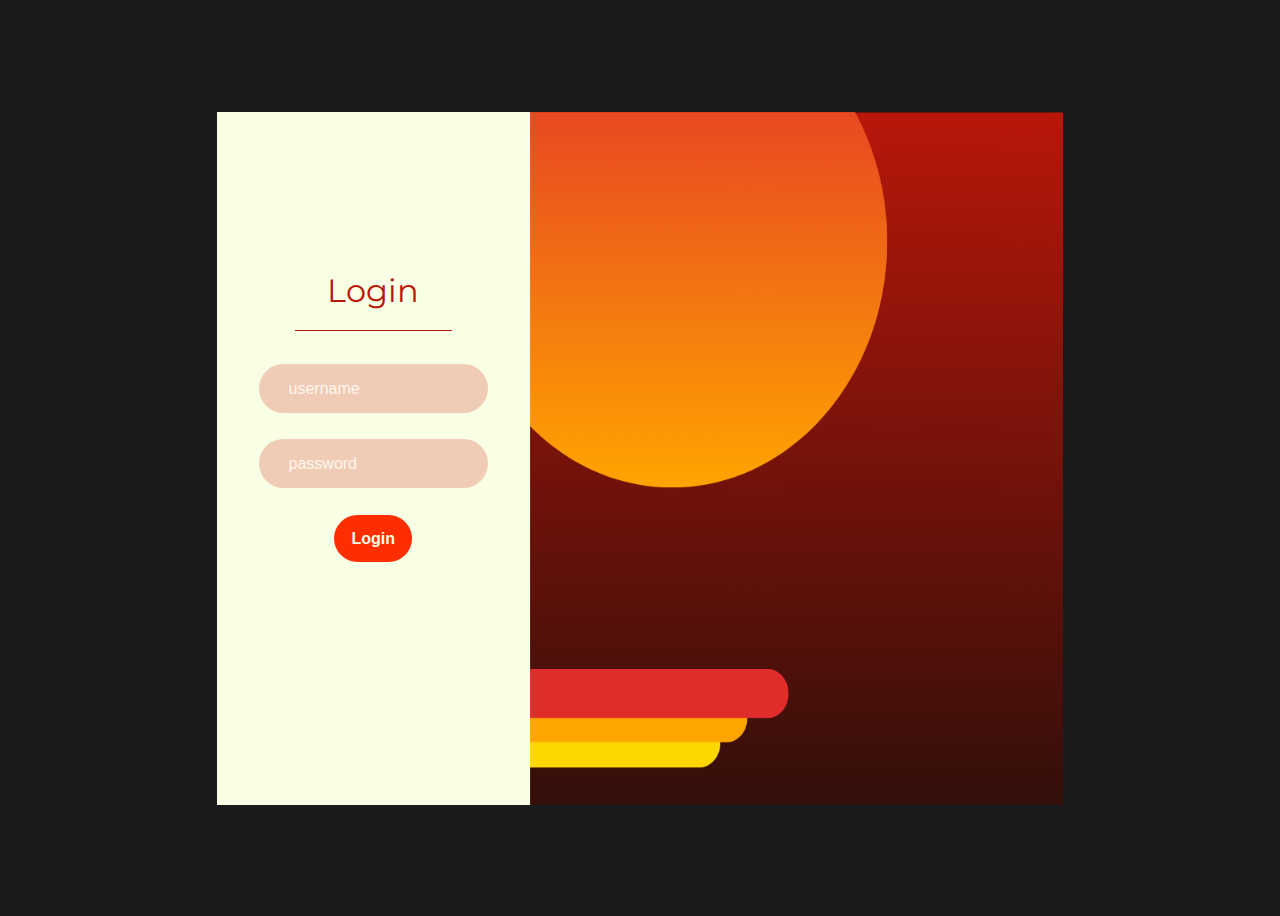
<file: index.html>
<!DOCTYPE html>
<html lang="en">
    <head>
        <meta charset="UTF-8">
        <meta name="viewport" content="width=device-width, initial-scale=1.0">
        <link rel="stylesheet" href="styles.css">
        <title>Document</title>
    </head>

    <body>
        <div class="form-container" action="/action_page.php">
            <form class="form-page">
                <h1>login</h1>
                <input class="input-style" type="text" id="username" name="username" placeholder="username">
                <input class="input-style" type="password" id="password" name="password" placeholder="password">
                <button type="submit">login</button>
            </form>

            <div style="background-color: red;" class="form-image-container">
                <img src="./ui/assets/form-image.png" alt="">
            </div>
        </div>  
    </body>
</html>
</file>
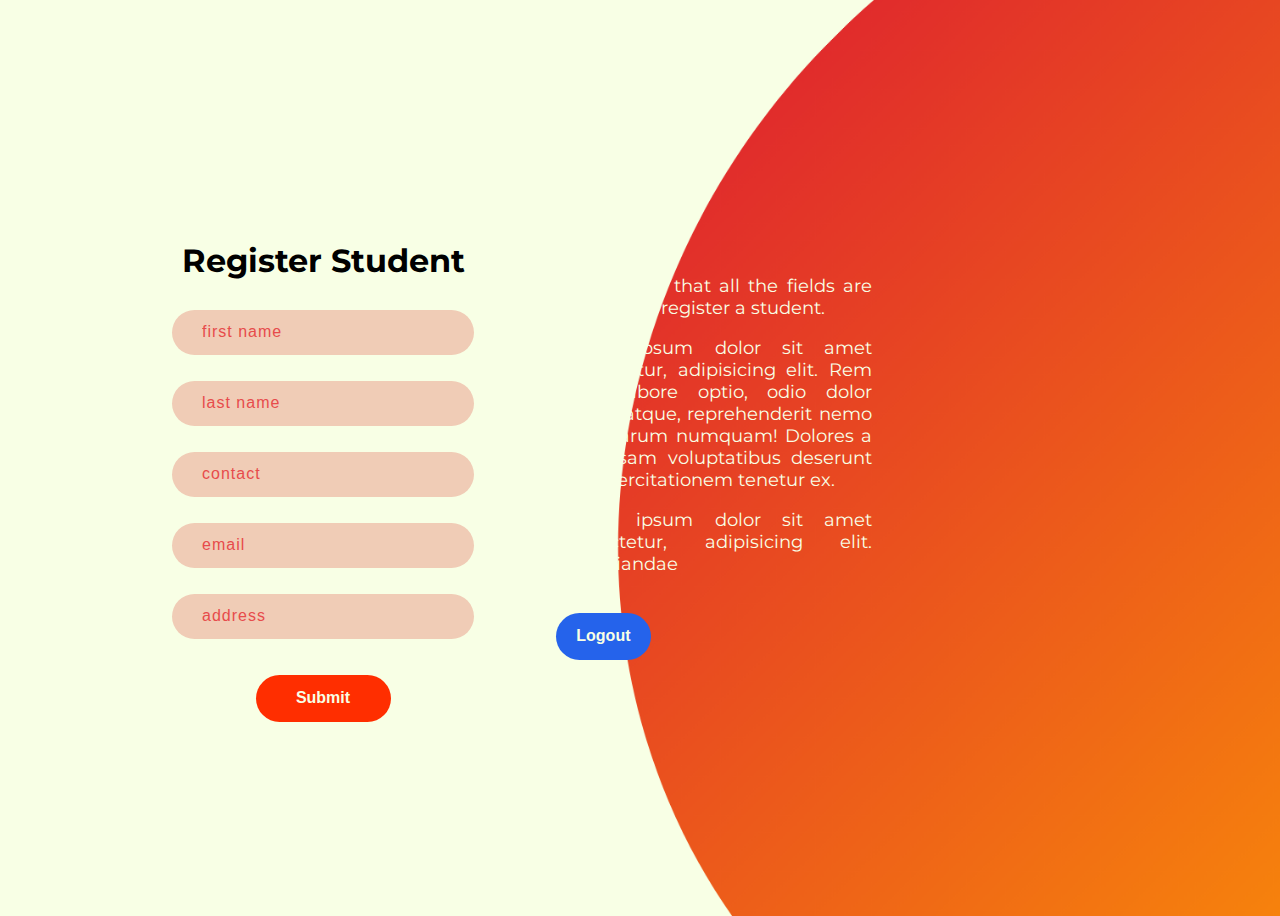
<file: ui/pages/student-register/index.html>
<!DOCTYPE html>
<html lang="en">
    <head>
        <meta charset="UTF-8">
        <meta name="viewport" content="width=device-width, initial-scale=1.0">
        <link rel="stylesheet" href="styles.css">
        <title>Document</title>
    </head>

    <body>
        <div class="main-container">
            <form class="form-container" action="/action_page.php">
                <div style="width: 100%; display: flex; flex-direction: column; align-items: center;">
                    <h1>register student</h1>
                    <input class="input-style" type="text" id="fname" name="fname" placeholder="first name">
                    <input class="input-style" type="text" id="fname" name="fname" placeholder="last name">
                    <input class="input-style" type="text" id="lname" name="lname" placeholder="contact">
                    <input class="input-style" type="text" id="lname" name="lname" placeholder="email">
                    <input class="input-style" type="text" id="lname" name="lname" placeholder="address">
                    <button type="submit">submit</button>
                </div>
            </form>

            <div class="text-area">
                <p>Please note that all the fields are required to register a student.</p>

                <p>
                    Lorem ipsum dolor sit amet consectetur,
                    adipisicing elit. Rem nulla labore optio, odio 
                    dolor debitis atque, reprehenderit nemo vitae 
                    harum numquam! Dolores a laboriosam voluptatibus 
                    deserunt iure exercitationem tenetur ex.
                </p>

                <p>Lorem ipsum dolor sit amet consectetur, adipisicing elit. Repudiandae</p>

                <button>logout</button>
            </div>
        </div>      
    </body>
</html>
</file>
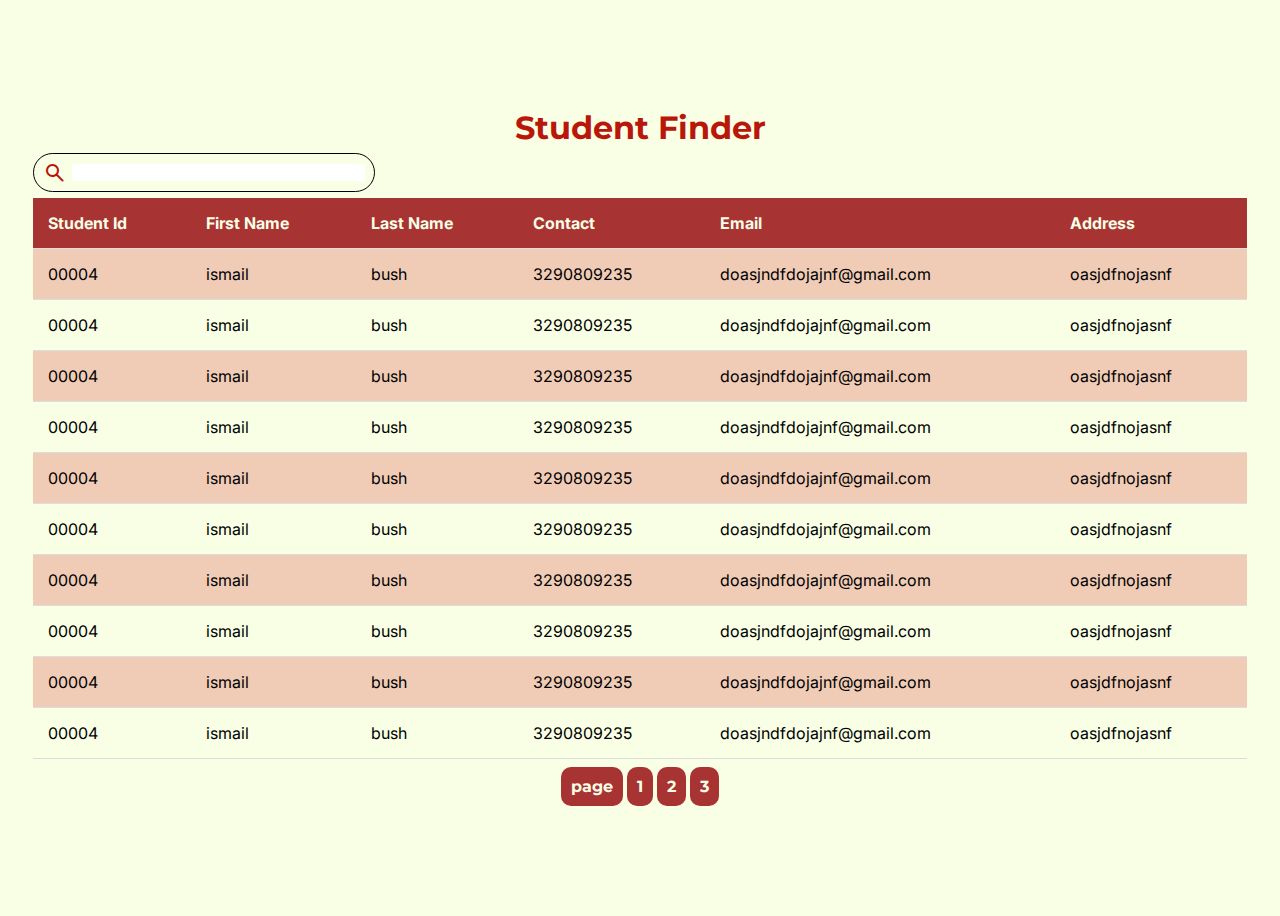
<file: ui/pages/student-table/index.html>
<!DOCTYPE html>
<html lang="en">
    <head>
        <meta charset="UTF-8">
        <meta name="viewport" content="width=device-width, initial-scale=1.0">
        <title>Document</title>
        <link rel="stylesheet" href="styles.css">
    </head>
    
    <body>
        <div class="table-container"> 
            <h1>student finder</h1>

            <div class="search-field">
                <span class="material-symbols-rounded">search</span>
                <input type="text">
            </div>

            <table>
                <tr class="table-headers">
                    <th>student id</th>
                    <th>first name</th>
                    <th>last name</th>
                    <th>contact</th>
                    <th>email</th>
                    <th>address</th>
                </tr>
                <tr>
                    <td>00004</td>
                    <td>ismail</td>
                    <td>bush</td>
                    <td>3290809235</td>
                    <td>doasjndfdojajnf@gmail.com</td>
                    <td>oasjdfnojasnf</td>
                </tr>
                <tr>
                    <td>00004</td>
                    <td>ismail</td>
                    <td>bush</td>
                    <td>3290809235</td>
                    <td>doasjndfdojajnf@gmail.com</td>
                    <td>oasjdfnojasnf</td>
                </tr>
                <tr>
                    <td>00004</td>
                    <td>ismail</td>
                    <td>bush</td>
                    <td>3290809235</td>
                    <td>doasjndfdojajnf@gmail.com</td>
                    <td>oasjdfnojasnf</td>
                </tr>
                <tr>
                    <td>00004</td>
                    <td>ismail</td>
                    <td>bush</td>
                    <td>3290809235</td>
                    <td>doasjndfdojajnf@gmail.com</td>
                    <td>oasjdfnojasnf</td>
                </tr>
                <tr>
                    <td>00004</td>
                    <td>ismail</td>
                    <td>bush</td>
                    <td>3290809235</td>
                    <td>doasjndfdojajnf@gmail.com</td>
                    <td>oasjdfnojasnf</td>
                </tr>
                <tr>
                    <td>00004</td>
                    <td>ismail</td>
                    <td>bush</td>
                    <td>3290809235</td>
                    <td>doasjndfdojajnf@gmail.com</td>
                    <td>oasjdfnojasnf</td>
                </tr>
                <tr>
                    <td>00004</td>
                    <td>ismail</td>
                    <td>bush</td>
                    <td>3290809235</td>
                    <td>doasjndfdojajnf@gmail.com</td>
                    <td>oasjdfnojasnf</td>
                </tr>
                <tr>
                    <td>00004</td>
                    <td>ismail</td>
                    <td>bush</td>
                    <td>3290809235</td>
                    <td>doasjndfdojajnf@gmail.com</td>
                    <td>oasjdfnojasnf</td>
                </tr>
                <tr>
                    <td>00004</td>
                    <td>ismail</td>
                    <td>bush</td>
                    <td>3290809235</td>
                    <td>doasjndfdojajnf@gmail.com</td>
                    <td>oasjdfnojasnf</td>
                </tr>
                <tr>
                    <td>00004</td>
                    <td>ismail</td>
                    <td>bush</td>
                    <td>3290809235</td>
                    <td>doasjndfdojajnf@gmail.com</td>
                    <td>oasjdfnojasnf</td>
                </tr>
            </table>

            <div class="page-nav">
                <p>page</p>
                <p>1</p>
                <p>2</p>
                <p>3</p>
            </div>
        </div>
    </body>
</html>
</file>
<file: styles.css>
@import url('https://fonts.googleapis.com/css2?family=Montserrat:ital,wght@0,100..900;1,100..900&display=swap');

body {
    display: flex;
    justify-content: center;
    align-items: center;

    font-family: "Montserrat", sans-serif;
    height: 100vh;
    background: #1A1A1D;
}

.form-container {
    display: flex;
    justify-content: space-around;
    align-items: center;
    
    height: 77%;
    width: 67%;

    padding: 25px 0;
}

.form-page {
    background-color: #F8FFE5;

    width: 37%;
    height: 100%;

    display: flex;
    justify-content: center;
    flex-direction: column;
    align-items: center;
}

.form-image-container {
    width: 63%;
    height: 100%;
}

.form-image-container img {
    object-fit: fill;
    width: 100%;
    height: 100%;
}

.form-page h1 {
    text-transform: capitalize;
    font-size: 2rem;
    margin: 0;
    padding-bottom: 20px;
    margin-bottom: 20px;
    color: #B8170A;
    font-weight: 400;
    border-bottom: solid #B8170A 1px;
    width: 50%;
    text-align: center;
}

.input-style {
    width: 63%;
    height: 47px;
    border: none;
    outline: none;
    background-color: #f0ccb6;
    border-radius: 50px;
    padding-left: 10px;
    color: grey;
    padding-left: 30px;
    font-size: medium;
    margin: 13px 0;

    transition: 200ms;
}

.input-style::placeholder {
    color: #fff7ed;
}

.input-style:focus {
    width: 68%;
    transition: 200ms;
}

.form-page button {
    width: 25%;
    height: 47px;
    border-radius: 50px;
    border: none;
    outline: none;
    margin-top: 14px;
    margin-bottom: 83px;

    font-size: medium;
    font-weight: 600;
    text-transform: capitalize;

    background-color: #FF2E00;
    color: #F8FFE5;

    transition: 300ms;
}

.form-page button:hover {
    /* background-color: #2563eb; */
    background-color: #262626;
    transition: 300ms;
}
</file>
<file: ui/pages/student-register/styles.css>
@import url('https://fonts.googleapis.com/css2?family=Montserrat:ital,wght@0,100..900;1,100..900&display=swap');

body {
    display: flex;
    justify-content: center;
    align-items: center;

    font-family: "Montserrat", sans-serif;
    height: 100vh;
    background: url("../../assets/register-bg-image.png") no-repeat;
    background-size: cover;
}

.main-container {
    display: flex;
    justify-content: space-between;
    align-items: center;

    width: 100%;
    height: 100vh;
}

.form-container {
    display: flex;
    justify-content: space-around;
    align-items: center;
    flex-direction: column;

    border-radius: 12px;
    height: 530px;
    width: 450px;

    padding: 25px 0;
    margin-left: 90px;
    margin-top: 95px;
}

.form-container h1 {
    text-transform: capitalize;
    font-size: 2rem;
    margin: 0;
    margin-bottom: 17px;
}

.input-style {
    width: 60%;
    height: 43px;
    border: none;
    border-radius: 50px;
    outline: none;
    background: #f0ccb6;
    padding-left: 30px;
    color: grey;
    font-size: medium;
    margin: 13px 0;

    transition: 200ms;
}

.input-style::placeholder {
    color: #e74b4b;
    font-size: medium;
    letter-spacing: 1px;
}

.input-style:focus {
    width: 70%;
    transition: 200ms;
}

.form-container button {
    width: 30%;
    height: 47px;
    border-radius: 50px;
    border: none;
    outline: none;
    margin-top: 23px;
    margin-bottom: 83px;

    font-size: medium;
    font-weight: 600;
    text-transform: capitalize;

    background-color: #FF2E00;
    color: #F8FFE5;

    transition: 300ms;
}

.form-container button:hover {
    background-color: #c62400;
    transition: 300ms;
}

.text-area {
    width: 25%;
    margin-right: 400px;
    color: #F8FFE5;
    font-size: large;
}

.text-area p {
    text-align: justify;
}

.text-area button {
    width: 30%;
    height: 47px;
    border-radius: 50px;
    border: none;
    outline: none;
    margin-top: 20px;

    font-size: medium;
    font-weight: 600;
    text-transform: capitalize;

    background-color: #2563eb;
    color: #F8FFE5;

    transition: 300ms;
}

.text-area button:hover {
    background-color: #1d4ed8;
    transition: 300ms;

}
</file>
<file: ui/pages/student-table/styles.css>
@import url('https://fonts.googleapis.com/css2?family=Montserrat:ital,wght@0,100..900;1,100..900&display=swap');
@import url('https://fonts.googleapis.com/css2?family=Inter:wght@100..900&display=swap');
@import url("https://fonts.googleapis.com/css2?family=Material+Symbols+Rounded:opsz,wght,FILL,GRAD@20..48,100..700,0..1,-50..200");

body {
  display: flex;
  align-items: center;
  justify-content: center;
  height: 100vh;
  font-family: "Montserrat", sans-serif;
  background: #F8FFE5;
}

table {
  font-family: arial, sans-serif;
  border-collapse: collapse;
  width: 100%;
}

td, th {
  border-bottom: 1px solid #dddddd;
  text-align: left;
  padding: 15px;
  font-family: "Inter", sans-serif;
}

.table-headers {
   color: #F8FFE5;
   text-transform: capitalize;
   background-color: #A83333;
}

tr:nth-child(even) {
  background-color: #f0ccb6;
}

.table-container {
  display: flex;
  flex-direction: column;
  justify-content: space-between;
  align-items: center;

  width: 96%;
  height: 700px;
}

.page-nav {
  display: flex;
}

.page-nav p {
  padding: 10px;
  /* border: solid black 1px; */
  margin: 2px;
  border-radius: 10px;
  font-weight: 700;
  color: #F8FFE5;
  background-color: #A83333;
}

.table-container h1 {
  color: #B8170A;
  text-transform: capitalize;
  margin: 0;
}

.search-field {
  align-self: flex-start;
  display: flex;
  align-items: center;
  justify-content: center;
  background-color: none;
  border-radius: 100px;
  overflow: hidden;
  border: solid 1px;
  height: 37px;
  width: 340px;
}

.search-field span {
  color: #B8170A;
}

.search-field input {
  width: 85%;
  outline: none;
  border: none;
  margin-left: 5px;
  background-color: none;
}
</file>
